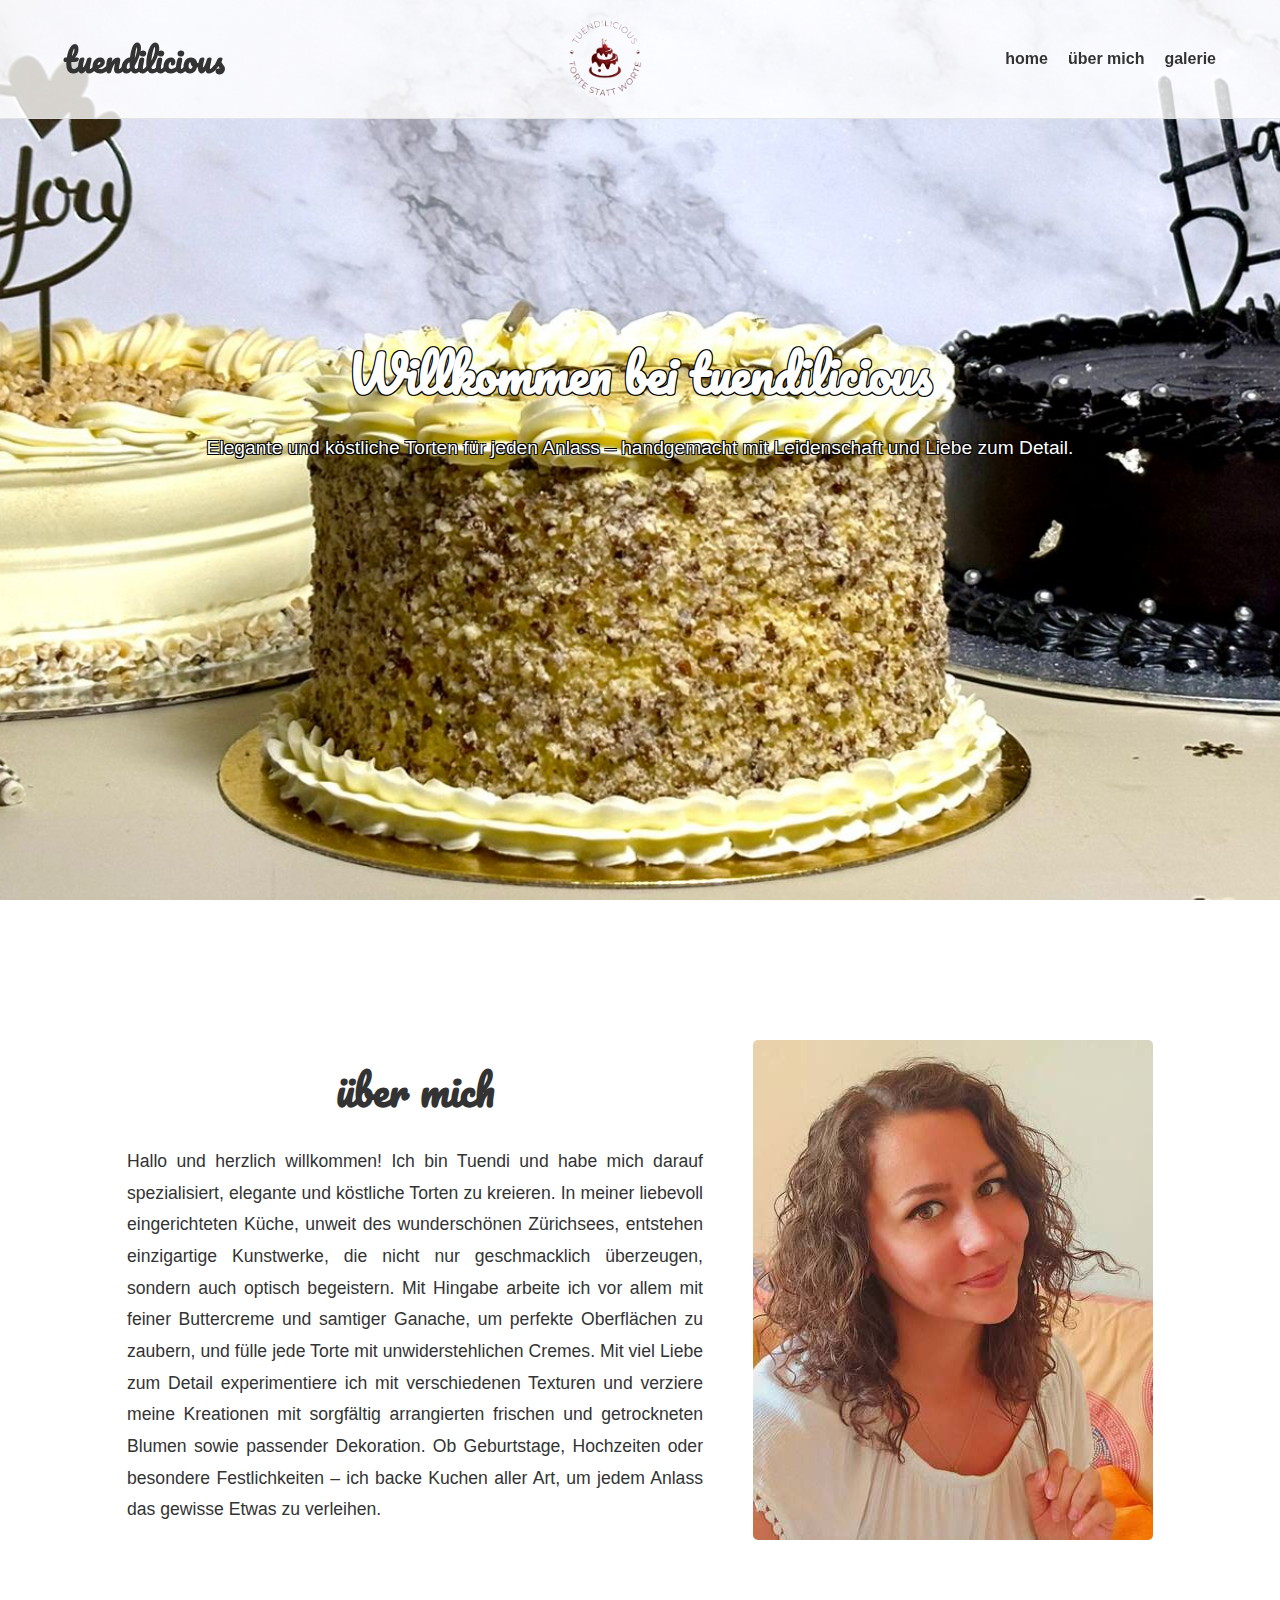
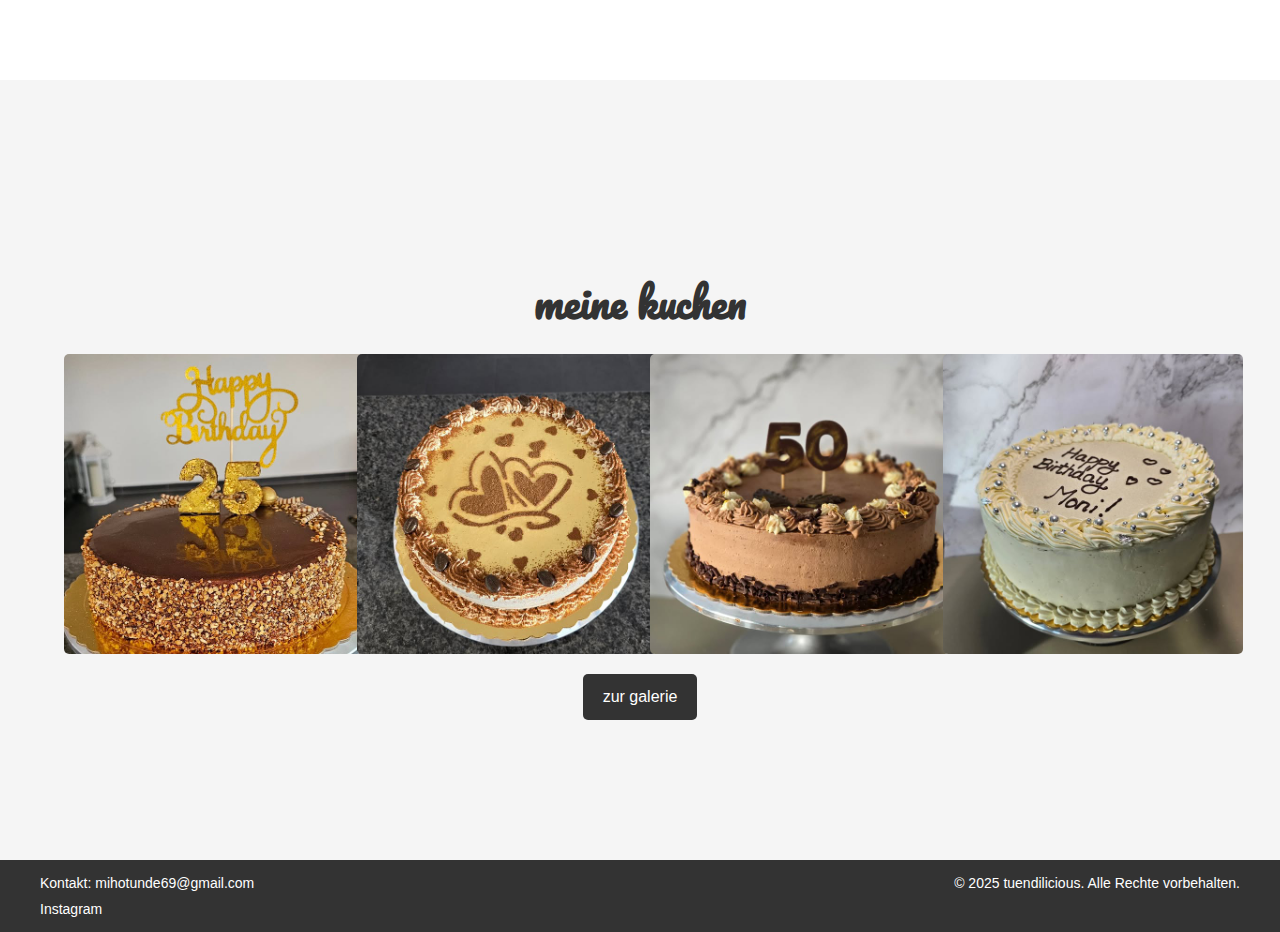
<file: index.html>
<!DOCTYPE html>
<html lang="de">
<head>
  <meta charset="UTF-8">
  <meta name="viewport" content="width=device-width, initial-scale=1.0">
  <link rel="icon" href="images/logo1.png" type="image/jpeg">
  <title>tuendilicious</title>
  <link rel="stylesheet" href="css/style.css">
  <link href="https://fonts.googleapis.com/css2?family=Pacifico&display=swap" rel="stylesheet">
</head>
<body>
  <!-- Header -->
  <header id="header">
    <div class="container">
      <h1 class="logo1"><a href="index.html">tuendilicious</a></h1>
      <h1 class="logo1">
        <a href="index.html">
          <img src="images/logo1.png" alt="tuendilicious Logo" style="height: 80px; margin-top: 10px;">
        </a>
      </h1>
      <nav>
        <ul class="nav-links">
          <li><a href="#home">home</a></li>
          <li><a href="#about-page">über mich</a></li>
          <li><a href="gallery.html">galerie</a></li>
        </ul>
        <div class="mobile-menu-toggle">
          <span></span>
          <span></span>
          <span></span>
        </div>
      </nav>
    </div>
  </header>

  <!-- Hero Section -->
  <section id="home" class="hero">
    <div class="container">
      <h2>Willkommen bei tuendilicious</h2>
      <p>Elegante und köstliche Torten für jeden Anlass – handgemacht mit Leidenschaft und Liebe zum Detail.</p>
    </div>
  </section>

  <!-- Über mich Section -->
  <section id="about-page">
    <div class="container about-content">
      <!-- Linke Spalte: Text -->
      <div class="about-text">
        <h2>über mich</h2>
        <p>
          Hallo und herzlich willkommen! Ich bin Tuendi und habe mich darauf spezialisiert, elegante und köstliche Torten zu kreieren. 
          In meiner liebevoll eingerichteten Küche, unweit des wunderschönen Zürichsees, entstehen einzigartige Kunstwerke, die nicht nur geschmacklich überzeugen, sondern auch optisch begeistern. 
          Mit Hingabe arbeite ich vor allem mit feiner Buttercreme und samtiger Ganache, um perfekte Oberflächen zu zaubern, und fülle jede Torte mit unwiderstehlichen Cremes. 
          Mit viel Liebe zum Detail experimentiere ich mit verschiedenen Texturen und verziere meine Kreationen mit sorgfältig arrangierten frischen und getrockneten Blumen sowie passender Dekoration. 
          Ob Geburtstage, Hochzeiten oder besondere Festlichkeiten – ich backe Kuchen aller Art, um jedem Anlass das gewisse Etwas zu verleihen.
        </p>
      </div>
      <!-- Rechte Spalte: Bild -->
      <div class="about-image">
        <img src="images/tuendi2.jpg" alt="Tuendi">
      </div>
    </div>
  </section>

  <!-- Galerie Section -->
  <div class="grey-section">
    <section id="gallery">
      <div class="container">
        <h2>meine kuchen</h2>
        <div class="gallery-grid">
          <div class="gallery-item">
            <img src="images/cake1.jpg" alt="Torte 1">
          </div>
          <div class="gallery-item">
            <img src="images/cake2.jpg" alt="Torte 2">
          </div>
          <div class="gallery-item">
            <img src="images/cake3.jpg" alt="Torte 3">
          </div>
          <div class="gallery-item">
            <img src="images/cake4.jpg" alt="Torte 4">
          </div>
        </div>
        <!-- Button unter der Galerie -->
        <div class="gallery-button">
          <a href="gallery.html" class="btn">zur galerie</a>
        </div>
      </div>
    </section>
  </div>
  <!-- Ende des grauen Bereichs -->



<!-- Footer -->
<footer>
  <div class="footer-container">
    <div class="footer-left">
      <p>Kontakt: <a href="mailto:mihotunde69@gmail.com">mihotunde69@gmail.com</a></p>
      <p><a href="https://www.instagram.com/tuendilicious/" target="_blank">Instagram</a></p>
    </div>
    <div class="footer-right">
      <p>&copy; 2025 tuendilicious. Alle Rechte vorbehalten.</p>
    </div>
  </div>
</footer>







  <script src="js/script.js"></script>
</body>
</html>
</file>
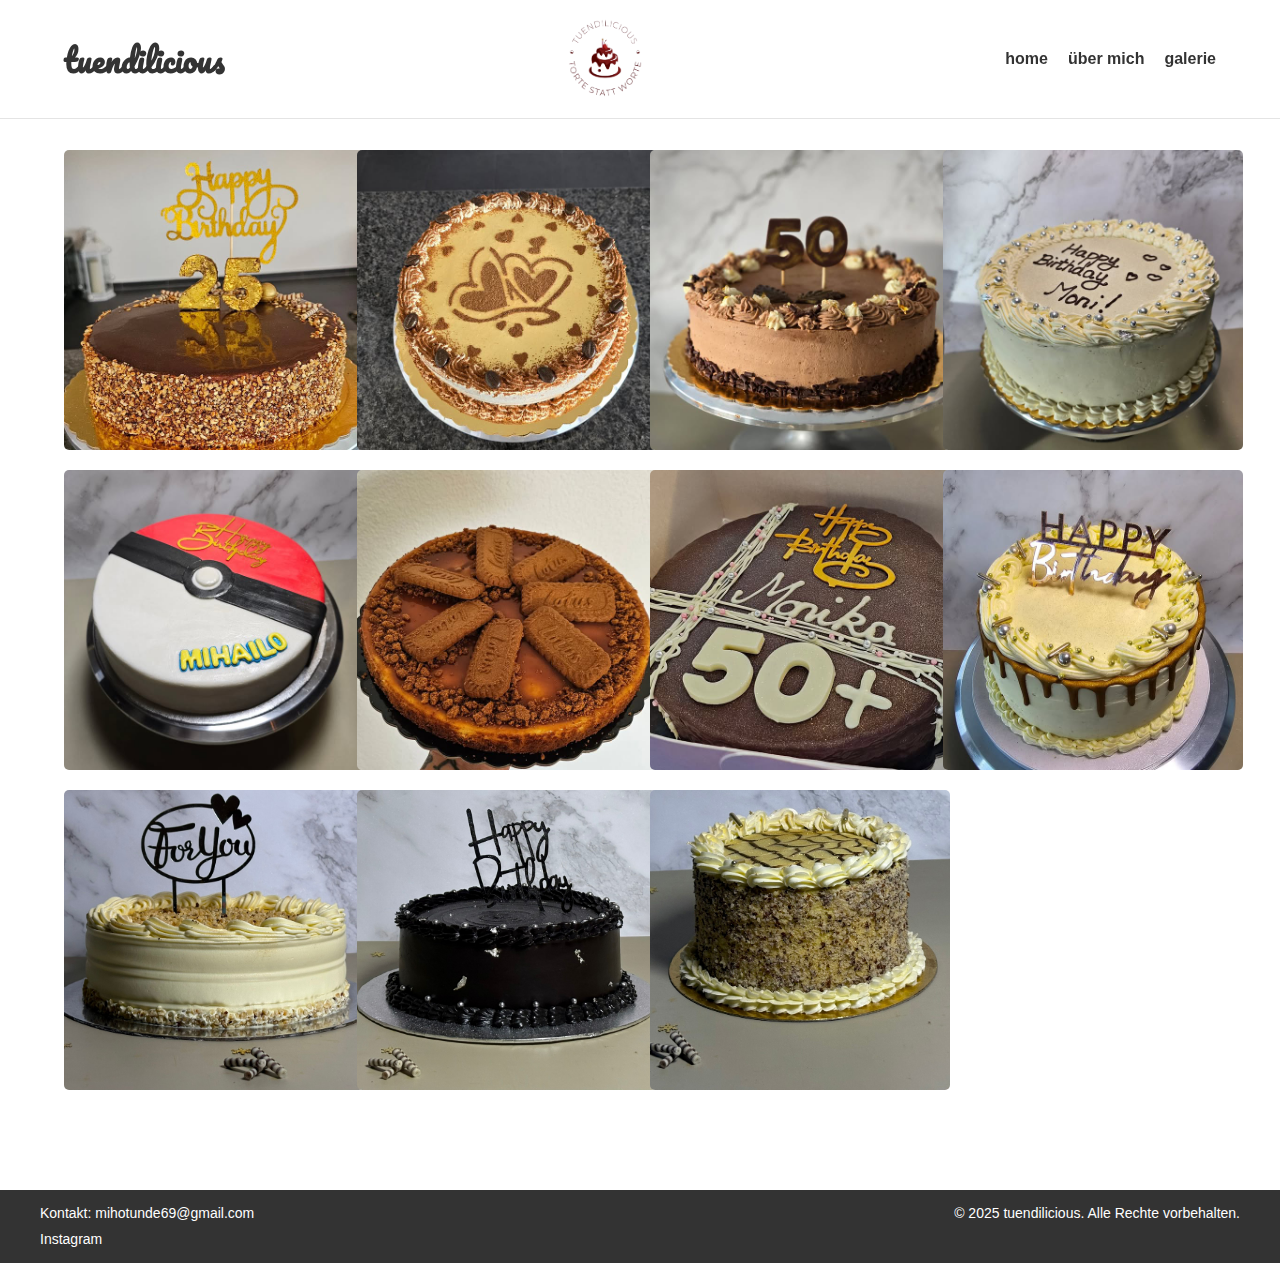
<file: gallery.html>
<!DOCTYPE html>
<html lang="de">
<head>
  <meta charset="UTF-8">
  <meta name="viewport" content="width=device-width, initial-scale=1.0">
  <link rel="icon" href="images/logo1.png" type="image/jpeg">
  <title>galerie - tuendilicious</title>
  <link rel="stylesheet" href="css/style.css">
  <link href="https://fonts.googleapis.com/css2?family=Pacifico&display=swap" rel="stylesheet">

  
</head>
<body>
  <header id="header">
    <div class="container">
      <h1 class="logo1"><a href="index.html">tuendilicious</a></h1>
      <h1 class="logo1">
        <a href="index.html">
          <img src="images/logo1.png" alt="tuendilicious Logo" style="height: 80px; margin-top: 10px;">
        </a>
      </h1>
      <nav>
        <ul class="nav-links">
          <li><a href="index.html#home">home</a></li>
          <li><a href="index.html#about-page">über mich</a></li>
          <li><a href="gallery.html" class="active">galerie</a></li>
        </ul>
        <div class="mobile-menu-toggle">
          <span></span>
          <span></span>
          <span></span>
        </div>
      </nav>
    </div>
  </header>

  <!-- Galerie Section -->
  <section id="gallery">
    <div class="container">
      <div class="gallery-grid">
        <div class="gallery-item">
          <img src="images/cake1.jpg">
        </div>
        <div class="gallery-item">
          <img src="images/cake2.jpg">
        </div>
        <div class="gallery-item">
          <img src="images/cake3.jpg">
        </div>
        <div class="gallery-item">
          <img src="images/cake4.jpg">
        </div>
        <div class="gallery-item">
          <img src="images/cake5.jpg">
        </div>
        <div class="gallery-item">
          <img src="images/cake6.jpg">
        </div>
        <div class="gallery-item">
          <img src="images/cake7.jpg">
        </div>
        <div class="gallery-item">
          <img src="images/cake8.jpg">
        </div>
        <div class="gallery-item">
          <img src="images/cake12.jpg">
        </div>
        <div class="gallery-item">
          <img src="images/cake13.jpg">
        </div>
        <div class="gallery-item">
          <img src="images/cake14.jpg">
        </div>
    </div>
</div>

<!-- Modal for enlarged image -->
<div id="modal" class="modal">
  <span class="close">&times;</span>
  <img class="modal-content" id="modal-image">
  <div id="caption"></div>
</div>
   
  </section>

<!-- Footer -->
<footer>
  <div class="footer-container">
    <div class="footer-left">
      <p>Kontakt: <a href="mailto:mihotunde69@gmail.com">mihotunde69@gmail.com</a></p>
      <p><a href="https://www.instagram.com/tuendilicious/" target="_blank">Instagram</a></p>
    </div>
    <div class="footer-right">
      <p>&copy; 2025 tuendilicious. Alle Rechte vorbehalten.</p>
    </div>
  </div>
</footer>

  <script src="js/script.js"></script>
</body>
</html>
</file>
<file: css/style.css>
/* Allgemeine Einstellungen */
* {
  margin: 0;
  padding: 0;
  box-sizing: border-box;
}

h1, h2, h3, h4, h5, h6 {
  font-family: 'Pacifico', cursive;
}

body {
  font-family: Arial, sans-serif;
  line-height: 1.6;
  color: #333;
}

.container {
  width: 90%;
  max-width: 1200px;
  margin: auto;
}

/* Header */
header {
  background: rgba(255, 255, 255, 0.8); 
  border-bottom: 1px solid rgba(221, 221, 221, 0.8);
  position: fixed;
  width: 100%;
  top: 0;
  z-index: 100;
  transition: none;
}

header .container {
  display: flex;
  align-items: center;
  justify-content: space-between;
  padding: 0.5rem 0;
}

.logo1 img {
  height: 50px;  /* Passe den Wert hier nach Belieben an */
  width: auto;
}

.logo1 a {
  text-decoration: none;
  color: inherit;
}

nav ul {
  list-style: none;
  display: flex;
}

nav ul li {
  margin-left: 20px;
}

nav ul li a {
  text-decoration: none;
  color: #333;
  font-weight: bold;
}

/* Mobile Menu Toggle */
.mobile-menu-toggle {
  display: none;
  flex-direction: column;
  cursor: pointer;
}

.mobile-menu-toggle span {
  height: 3px;
  width: 25px;
  background: #333;
  margin-bottom: 4px;
  border-radius: 3px;
}

/* Hero Section */
.hero {
  background: url('../images/hero.jpg') no-repeat center center/cover;
  height: 100vh; 
  display: flex;
  align-items: center;
  justify-content: center;
  text-align: center;
  color: #fff;
  padding-top: 0;
}

.hero h2 {
  font-size: 3rem;
  margin-bottom: 20px;
  color: white;
  text-shadow: 
    -1px -1px 0 #000,  
     1px -1px 0 #000,
    -1px  1px 0 #000,
     1px  1px 0 #000;
}

.hero p {
  font-size: 1.2rem;
  color: white;
  text-shadow: 
    -1px -1px 0 #000,  
     1px -1px 0 #000,
    -1px  1px 0 #000,
     1px  1px 0 #000;
}

/* Sections */
section {
  padding: 100px 0;
}

section h2 {
  text-align: center;
  margin-bottom: 20px;
  font-size: 2.5rem;
}

/* Über mich Section */
.about-content {
  display: flex;
  flex-direction: row;
  align-items: center;
  justify-content: center;
  gap: 50px;
  padding: 40px 0;
}

.about-text {
  flex: 1;
  max-width: 50%;
  font-size: 1.1rem;
  line-height: 1.8;
  text-align: justify;
}

.about-image {
  flex: 0 0 auto;
  text-align: right;
}

.about-image img {
  display: block;
  max-width: 400px;
  width: auto;
  height: auto;
  border-radius: 5px;
}

/* Abstand, damit die Galerie nicht vom fixierten Header überlappt wird */
section#gallery {
  margin-top: 50px;
}

/* GRAUER TRENNSTRICH */
.section-divider {
  border: none;
  height: 2px;
  background-color: #ccc;
  margin: 40px 0;
}

/* HELLGRAUER BEREICH ab Galerie */
.grey-section {
  background-color: #f5f5f5;
  padding: 40px 0;
}

/* Galerie */
.gallery-grid {
  display: grid;
  grid-template-columns: repeat(auto-fit, minmax(250px, 1fr));
  grid-gap: 20px;
}

.gallery-item img {
  width: 100%;
  display: block;
  border-radius: 5px;
  transition: transform 0.3s ease;
}

.gallery-item img:hover {
  transform: scale(1.05);
}

/* Galerie Button Styling */
.gallery-button {
  text-align: center;
  margin-top: 20px;
}

.btn {
  display: inline-block;
  padding: 10px 20px;
  background: #333;
  color: #fff;
  text-decoration: none;
  border-radius: 5px;
  transition: background 0.3s ease;
}

.btn:hover {
  background: #555;
}

/* Kontakt */
.contact-form {
  max-width: 600px;
  margin: 20px auto;
  display: flex;
  flex-direction: column;
}

.contact-form input,
.contact-form textarea {
  padding: 10px;
  margin-bottom: 15px;
  border: 1px solid #ddd;
  border-radius: 5px;
  font-size: 1rem;
}

.contact-form button {
  padding: 10px;
  border: none;
  background: #333;
  color: #fff;
  font-size: 1rem;
  border-radius: 5px;
  cursor: pointer;
}

.contact-form button:hover {
  background: #555;
}


/* Footer-Grundlayout */
footer {
  background-color: #333;    
  color: #fff;               
  padding: 10px 20px;        
  font-size: 14px;
}


.footer-container {
  display: flex;
  align-items: flex-start;    
  justify-content: space-between;
  max-width: 1200px;
  margin: 0 auto;
}


.footer-left p,
.footer-right p {
  margin: 0;               
  padding: 2px 0;           
}


.footer-container a {
  text-decoration: none;
  color: #fff;
}



.modal {
  display: none; 
  position: fixed;
  z-index: 1000;
  padding-top: 60px;
  left: 0;
  top: 0;
  width: 100%;
  height: 100%;
  overflow: auto;
  background-color: rgba(0,0,0,0.9);
}


.modal-content {
  margin: auto;
  display: block;
  width: 80%;
  max-width: 700px;
}


.close {
  position: absolute;
  top: 15px;
  right: 35px;
  color: #f1f1f1;
  font-size: 40px;
  font-weight: bold;
  cursor: pointer;
}

.gallery-item img {
  width: 300px;
  height: 300px;
  object-fit: cover;
}




@media (max-width: 768px) {
 
  header .container {
    flex-direction: row;
    align-items: center;
    justify-content: space-between;
    padding: 0.5rem 1rem;
  }

  .logo1 a span {
    display: none;
  }

 
  .logo1 img {
    height: 40px; 
    width: auto;
  }

 
  .mobile-menu-toggle span {
    width: 20px;
    height: 2px;
    margin-bottom: 3px;
  }

  nav ul {
    display: none; 
    flex-direction: column;
    background: rgba(255, 255, 255, 0.95);
    position: absolute;
    top: 60px; 
    right: 0;
    width: 100%;
    box-shadow: 0px 2px 4px rgba(0,0,0,0.1);
    padding: 10px 0;
  }
  
  nav ul li {
    margin: 8px 0;
    text-align: center;
  }

  nav ul.active {
    display: flex;
  }

  .hero {
    height: 70vh;
    padding: 0 10px;
    background-position: center; 
    background-size: cover;
  }

  .hero h2 {
    font-size: 1.8rem;
    margin-bottom: 10px;
  }

  .hero p {
    font-size: 1rem;
  }


  section {
    padding: 50px 0;
  }

  section h2 {
    font-size: 2rem;
    margin-bottom: 15px;
  }


  .about-content {
    flex-direction: column;   
    align-items: center;      
    gap: 20px;               
    padding: 20px 1rem;
  }


  .about-text {
    max-width: 600px;        
    width: 100%;
    text-align: left;        
    font-size: 0.9rem;        
    line-height: 1.5;
    margin: 0 auto;           
  }

  .about-image {
    text-align: center;
    margin-top: 10px;
  }

  .about-image img {
    max-width: 100%;
    height: auto;
    border-radius: 5px;
  }

  
  .gallery-item img {
    width: 100%;
    height: auto;
    object-fit: cover;
  }

  
  footer {
    padding: 15px 0;
    font-size: 0.8rem;
  }


  
  @media (max-width: 600px) {
    .footer-container {
      flex-direction: column;
      align-items: center;  
      text-align: center;   
    }
    
    .footer-right {
      margin-top: 10px;     
    }
  }
}
</file>
